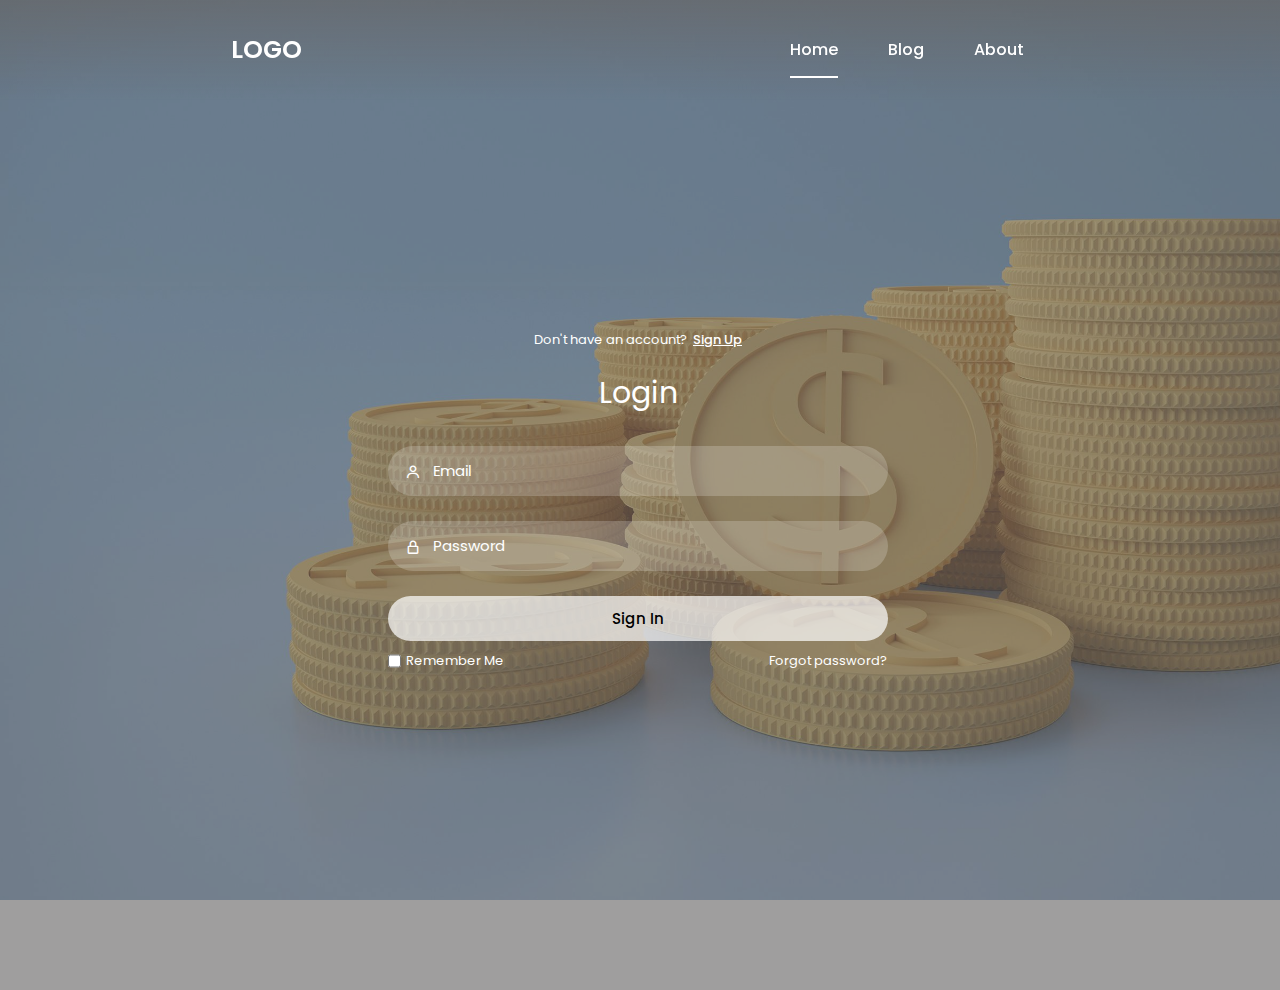
<file: index.html>
<!DOCTYPE html>
<html lang="en">
<head>
    <meta charset="UTF-8">
    <meta name="viewport" content="width=device-width, initial-scale=1.0">
    <title>FinanzasInteligentes</title>
    <link rel="stylesheet" href="css/style.css">
    <link rel="stylesheet" href='https://unpkg.com/boxicons@2.1.4/css/boxicons.min.css'>
</head>

<body class="body">
    <div class="wrapper">
        <nav class="nav">
            <div class="nav-logo">
                <p>LOGO</p>
            </div>
            <div class="nav-menu" id="navMenu">
                <ul>
                    <li><a href="#" class="link active">Home</a></li>
                    <li><a href="#" class="link">Blog</a></li>
                    <li><a href="#" class="link">About</a></li>
                </ul>
            </div>
            <div class="nav-menu-btn">
                <i class="bx bx-menu"></i>
            </div>
        </nav>

            <!------------------- Home -------------------------->
        <div>

        </div>

        <div class="form-box">
        
            <!------------------- login form -------------------------->
        
            <div class="login-container" id="login">
                <div class="top">
                    <span>Don't have an account? <a href="#" onclick="register()">Sign Up</a></span>
                    <header>Login</header>
                </div>
                <form action="controllers/login.php" method="POST">
                    <div class="input-box">
                        <input type="text" name="email" class="input-field" placeholder="Email">
                        <i class="bx bx-user"></i>
                    </div>
                    <div class="input-box">
                        <input type="password" name="password" class="input-field" placeholder="Password">
                        <i class="bx bx-lock-alt"></i>
                    </div>
                    <div class="input-box">
                        <input type="submit" class="submit" value="Sign In">
                    </div>
                    <div class="two-col">
                        <div class="one">
                            <input type="checkbox" id="login-check">
                            <label for="login-check"> Remember Me</label>
                        </div>
                        <div class="two">
                            <label><a href="#">Forgot password?</a></label>
                        </div>
                    </div>
                </form>
            </div>
        </form>


            <!------------------- registration form -------------------------->
            <div class="register-container" id="register">
                <div class="top">
                    <span>Have an account? <a href="#" onclick="login()">Login</a></span>
                    <header>Sign Up</header>
                </div>
                <form action="controllers/register.php" method="POST">
                    <div class="two-forms">
                        <div class="input-box">
                            <input type="text" name="firstname" class="input-field" placeholder="Firstname">
                            <i class="bx bx-user"></i>
                        </div>
                        <div class="input-box">
                            <input type="text" name="lastname" class="input-field" placeholder="Lastname">
                            <i class="bx bx-user"></i>
                        </div>
                    </div>
                    <div class="input-box">
                        <input type="text"  name="email" class="input-field" placeholder="Email">
                        <i class="bx bx-envelope"></i>
                    </div>
                    <div class="input-box">
                        <input type="password" name="password" class="input-field" placeholder="Password">
                        <i class="bx bx-lock-alt"></i>
                    </div>
                    <div class="input-box">
                        <input type="submit" name="register" class="submit" value="Register">
                    </div>
                </form>
                <div class="two-col">
                    <div class="one">
                        <input type="checkbox" id="register-check">
                        <label for="register-check"> Remember Me</label>
                    </div>
                    <div class="two">
                        <label><a href="#">Terms & conditions</a></label>
                    </div>
                </div>
            </div> 
        </div>
    </div>

     <script>
   
        function myMenuFunction() {
         var i = document.getElementById("navMenu");
         if(i.className === "nav-menu") {
             i.className += " responsive";
         } else {
             i.className = "nav-menu";
         }
        }
      
     </script>
     <script>
         var a = document.getElementById("loginBtn");
         var b = document.getElementById("registerBtn");
         var x = document.getElementById("login");
         var y = document.getElementById("register");
         function login() {
             x.style.left = "4px";
             y.style.right = "-520px";
             a.className += " white-btn";
             b.className = "btn";
             x.style.opacity = 1;
             y.style.opacity = 0;
         }
         function register() {
             x.style.left = "-510px";
             y.style.right = "5px";
             a.className = "btn";
             b.className += " white-btn";
             x.style.opacity = 0;
             y.style.opacity = 1;
         }
     </script>
     <script> function redirectToPage() { window.location.href = "views/usuario.php";}
     </script>
</body>
</html>
</file>
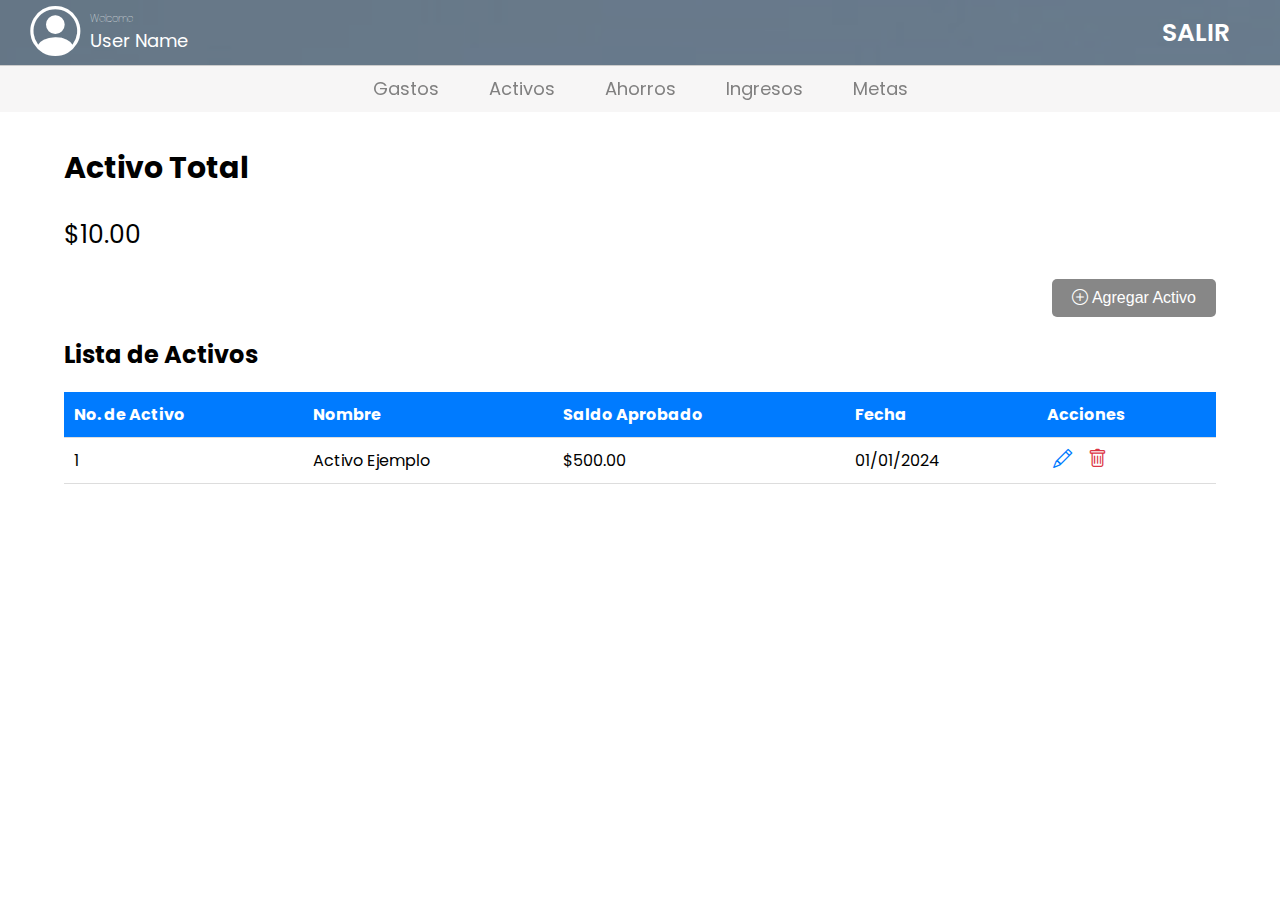
<file: views/activos.html>
<!DOCTYPE html>
<html lang="en">
<head>
    <meta charset="UTF-8">
    <meta name="viewport" content="width=device-width, initial-scale=1.0">
    <link href="https://cdn.jsdelivr.net/npm/bootstrap-icons/font/bootstrap-icons.css" rel="stylesheet">
    
    <link rel="stylesheet" href="../css/activos.css">
    <title>FinanzasInteligentes</title>
</head>
<body>
    <header class="header">
        <div class="wrapper">
            <div class="header-left">
                <i class="bi bi-person-circle"> </i>
                <div class="user-info">
                    <p>Welcome</p> 
                        <div class="userName">
                            <strong id="userName">User Name</strong> <!-- Debo de traer el nombre del usuario registrado con php -->
                        </div>
                </div>
            </div>
            <div class="header-right">
                <p class="logo">SALIR</p>
            </div>
        </div>
    </div>
    </header>

    <nav class="navbar">
        <ul class="nav-links">
            <li><a href="#">Gastos</a></li>
            <li><a href="#">Activos</a></li>
            <li><a href="#">Ahorros</a></li>
            <li><a href="#">Ingresos</a></li>
            <li><a href="#">Metas</a></li>
        </ul>
    </nav>

    <div class="content">
        <!-- Sección de Activo Total -->
        <div class="active-summary">
            <div class="saldo">
                <h2></i> Activo Total</h2>
                <p>$10.00</p>
            </div>
        </div>
    
        <!-- Botón para agregar activo -->
        <div class="add-asset">
            <button class="btn-add">
                <i class="bi bi-plus-circle"></i> Agregar Activo
            </button>
        </div>
    
        <!-- Lista de activos -->
        <h2 class="section-title">Lista de Activos</h2>
        <table class="assets-table">
            <thead>
                <tr>
                    <th>No. de Activo</th>
                    <th>Nombre</th>
                    <th>Saldo Aprobado</th>
                    <th>Fecha</th>
                    <th>Acciones</th>
                </tr>
            </thead>
            <tbody>
                <tr>
                    <td>1</td>
                    <td>Activo Ejemplo</td>
                    <td>$500.00</td>
                    <td>01/01/2024</td>
                    <td>
                        <button class="btn-edit"><i class="bi bi-pencil"></i></button>
                        <button class="btn-delete"><i class="bi bi-trash"></i></button>
                    </td>
                </tr>
                <!-- Aquí se pueden agregar más filas dinámicamente -->
            </tbody>
        </table>
    </div>
</body>
</file>
<file: css/style.css>
/* Fuente Poppins*/
@import url('https://fonts.googleapis.com/css2?family=Poppins:wght@400;500;600;700&display=swap');

*{
    margin: 0;
    padding: 0;
    box-sizing: border-box;
    font-family: 'Poppins', sans-serif;
}

.body{
    background: url('../img/fondo.jpg');
    background-size: cover;
    background-repeat: no-repeat;
    background-attachment: fixed;
}

.wrapper{
    display: flex;
    justify-content: center;
    align-items: center;
    min-height: 110vh;
    background: rgba(102, 101, 101, 0.626); 
}

.nav{
    position: fixed;
    top: 0;
    display: flex;
    justify-content: space-around;
    width: 100%;
    height: 100px;
    line-height: 100px;
    background: linear-gradient(rgba(102, 101, 101, 0.626), transparent);
    z-index: 100;
}

.nav-logo p{
    color: white;
    font-size: 25px;
    font-weight: 600;
}

.nav-menu ul{
    display: flex;
}

.nav-menu ul li{
    list-style-type: none;
}

.nav-menu ul li .link{
    text-decoration: none;
    font-weight: 500;
    color: #fff;
    padding-bottom: 15px;
    margin: 0 25px;
}

.link:hover, .active{
    border-bottom: 2px solid #fff;
}

.nav-button .btn{
    width: 130px;
    height: 40px;
    font-weight: 500;
    background: rgba(179, 177, 177, 0.620);
    border: none;
    border-radius: 30px;
    cursor: pointer;
    transition: 3s ease;
}



#registerBtn{
    margin-left: 15px;
}

.btn.white-btn{
    background: rgba(179, 177, 177, 0.620);
}

.btn:hover{
    background: rgba(179, 177, 177, 0.200);
}

.btn.btn.white-btn:hover{
    background: rgba(179, 177, 177, 0.200);
}

.nav-menu-btn{
    display: none;
}

/*Estilos Formulario Registro*/
.form-box{
    position: relative;
    display: flex;
    align-items: center;
    width: 512px;
    height: 420px;
    overflow: hidden;
    z-index: 2;
}

.login-container{
    position: absolute;
    left: 4px;
    width: 500px;
    display: flex;
    flex-direction: column;
    transition: .5s ease-in-out;
}

.register-container{
    position: absolute;
    right: -520px;
    width: 500px;
    display: flex;
    flex-direction: column;
    transition: .5s ease-in-out;
}

.top span{
    color: #ffffff;
    font-size: small;
    padding: 10px 0;
    display: flex;
    justify-content: center;
}

.top span a{
    font-weight: 500;
    color: #fff;
    margin-left: 5px;
}

header{
    color: #fff;
    font-size: 30px;
    text-align: center;
    padding: 10px 0 30px 0;
}

.two-forms{
    display: flex;
    gap: 10px;
}

.input-field{
    font-size: 15px;
    background: rgba(255, 255, 255, 0.2);
    color: #fff;
    height: 50px;
    width: 100%;
    padding: 0 10px 0 45px;
    border: none;
    border-radius: 30px;
    outline: none;
    transition: .2s ease;
}

.input-field:hover, .input-field:focus{
    background: rgba(255, 255, 255, 0.25);
}
::-webkit-input-placeholder{
    color: #fff;
}
.input-box i{
    position: relative;
    top: -35px;
    left: 17px;
    color: #fff;
}
.submit{
    font-size: 15px;
    font-weight: 500;
    color: black;
    height: 45px;
    width: 100%;
    border: none;
    border-radius: 30px;
    outline: none;
    background: rgba(255, 255, 255, 0.7);
    cursor: pointer;
    transition: .3s ease-in-out;
}
.submit:hover{
    background: rgba(255, 255, 255, 0.5);
    box-shadow: 1px 5px 7px 1px rgba(0, 0, 0, 0.2);
}
.two-col{
    display: flex;
    justify-content: space-between;
    color: #fff;
    font-size: small;
    margin-top: 10px;
}
.two-col .one{
    display: flex;
    gap: 5px;
}
.two label a{
    text-decoration: none;
    color: #fff;
}
.two label a:hover{
    text-decoration: underline;
}
@media only screen and (max-width: 786px){
    .nav-button{
        display: none;
    }
    .nav-menu.responsive{
        top: 100px;
    }
    .nav-menu{
        position: absolute;
        top: -800px;
        display: flex;
        justify-content: center;
        background: rgba(255, 255, 255, 0.2);
        width: 100%;
        height: 90vh;
        backdrop-filter: blur(20px);
        transition: .3s;
    }
    .nav-menu ul{
        flex-direction: column;
        text-align: center;
    }
    .nav-menu-btn{
        display: block;
    }
    .nav-menu-btn i{
        font-size: 25px;
        color: #fff;
        padding: 10px;
        background: rgba(255, 255, 255, 0.2);
        border-radius: 50%;
        cursor: pointer;
        transition: .3s;
    }
    .nav-menu-btn i:hover{
        background: rgba(255, 255, 255, 0.15);
    }
}
@media only screen and (max-width: 540px) {
    .wrapper{
        min-height: 100vh;
    }
    .form-box{
        width: 100%;
        height: 500px;
    }
    .register-container, .login-container{
        width: 100%;
        padding: 0 20px;
    }
    .register-container .two-forms{
        flex-direction: column;
        gap: 0;
    }
}
</file>
<file: css/activos.css>
@import url('https://fonts.googleapis.com/css2?family=Poppins:wght@400;500;600;700&display=swap');

body{
    margin: 0;
    font-family: 'Poppins', sans-serif;
    background: white;
}

body {
    margin: 0; /* Elimina márgenes del body */
    font-family: 'Poppins', sans-serif;
}
.header {
    position: fixed;
    top: 0;
    left: 0;
    width: 100%; /* Ocupa todo el ancho */
    z-index: 1000; /* Asegura que el header esté sobre otros elementos */
    background: url('../img/header.jpg');
    background-size: cover;
    background-repeat: no-repeat;
    background-attachment: fixed;
    border-bottom: 1px solid #ccc; /* Borde inferior */
}
.header, .wrapper {
    display: flex;
    justify-content: space-between;
    align-items: center;   
    width: 100%; /* Ancho completo */
    height: 65px; /* Altura */    
}
.wrapper {
    background: rgba(102, 101, 101, 0.626);

}

.header-left {
    display: flex;
    align-items: center;
    padding: 10px;
    margin-left: 20px;
}
.header .header-left .bi {
    font-size: 50px; 
    margin-right: 10px; 
    color: white;
}
.user-info p {
    margin: 0; 
    color: white;
    font-size: 10px;
    font-weight: 100;
}
.userName{
    margin: 0; 
    color: white;
    font-size: 18px;
    font-weight: 100;
}
.header-right {
    text-align: right;
    padding: 10px;
    margin-right: 40px; 
}

.logo {
    margin: 0;
    color: white; 
    font-size: 25px;
    font-weight: 600;
}

/*Menu fijo*/
.navbar {
    position: fixed;
    z-index: 1000; /* Asegura que el header esté sobre otros elementos */
    position: fixed;
    top: 65px; /* Alineado debajo del header */
    left: 0;
    width: 100%;
    background-color: rgba(242, 240, 240, 0.62);
    padding: 10px 0;
    z-index: 100;
}

.nav-links {
    display: flex;
    justify-content: center;
    list-style: none;
    margin: 0;
    padding: 0;
}

.nav-links li {
    margin: 0 15px;
}

.nav-links a {
    text-decoration: none;
    color: rgba(79, 79, 79, 0.7);
    font-size: 18px;
    padding: 5px 10px;
}

.nav-links a:hover {
    background-color: rgba(199, 199, 199, 0.62);
    border-radius: 5px;
}

.content {
    margin: 110px auto; /* Añade margen para separarlo del dashboard */
    padding: 10px;
    max-width: 90%;
}

.active-summary{
    text-decoration: none;
    color: black;
    font-size: 20px;
}

.active-summary .saldo i {
    font-size: 2rem; /* Ajusta el tamaño del ícono aquí */
}

.active-summary .saldo p {
    font-size: 25px;
}

.add-asset {
    margin-bottom: 10px;
    text-align: right;
}

.btn-add {
    background-color: rgba(77, 77, 77, 0.675);
    color: white;
    border: none;
    padding: 10px 20px;
    border-radius: 5px;
    cursor: pointer;
    font-size: 1rem;
}

.btn-add:hover {
    background-color: rgba(32, 32, 34, 0.62);
}

.section-title {
    font-size: 1.5rem;
    margin-bottom: 20px;
    text-align: left;
}

.assets-table {
    width: 100%;
    border-collapse: collapse;
}

.assets-table th,
.assets-table td {
    padding: 10px;
    text-align: left;
    border-bottom: 1px solid #ddd;
}

.assets-table th {
    background-color: #007bff;
    color: white;
}

.btn-edit,
.btn-delete {
    background-color: transparent;
    border: none;
    cursor: pointer;
    font-size: 1.2rem;
}

.btn-edit i {
    color: #007bff;
}

.btn-delete i {
    color: #dc3545;
}

/* --- Estilos responsivos --- */

@media (max-width: 991px) {
    .header-right,
    .header-left {
        min-height: 70px;
    }

    .logo {
        top: 0;
        padding: 20px;
    }

    .navbar {
        position: fixed;  
        top: 10;
        left: 0;
        right: 0;
        background-color: rgba(242, 240, 240, 0.62); /* Color más visible en pantallas pequeñas */
        padding: 10px 0;
    }

    .nav-links {
        flex-direction: row; /* Disposición horizontal para dispositivos móviles */
        justify-content: space-around; /* Distribuir los enlaces */
    }

    .nav-links li {
        margin: 0 5px;
    }

    .nav-links a {
        padding: 10px;
        font-size: 16px;
    }

    .assets-table {
        font-size: 14px;
    }

    .dashboard {
        flex-direction: column;
    }
}

@media (max-width: 480px) {
    .header-left i {
        font-size: 20px;
    }

    .user-info p,
    .userName strong {
        font-size: 14px;
    }

    .btn-add {
        font-size: 14px;
        padding: 8px 16px;
    }

    .assets-table th,
    .assets-table td {
        font-size: 12px;
        padding: 5px;
    }

    .card {
        width: 100%;
        margin-bottom: 20px;
    }

    .card .icon {
        font-size: 30px;
    }
}
</file>
